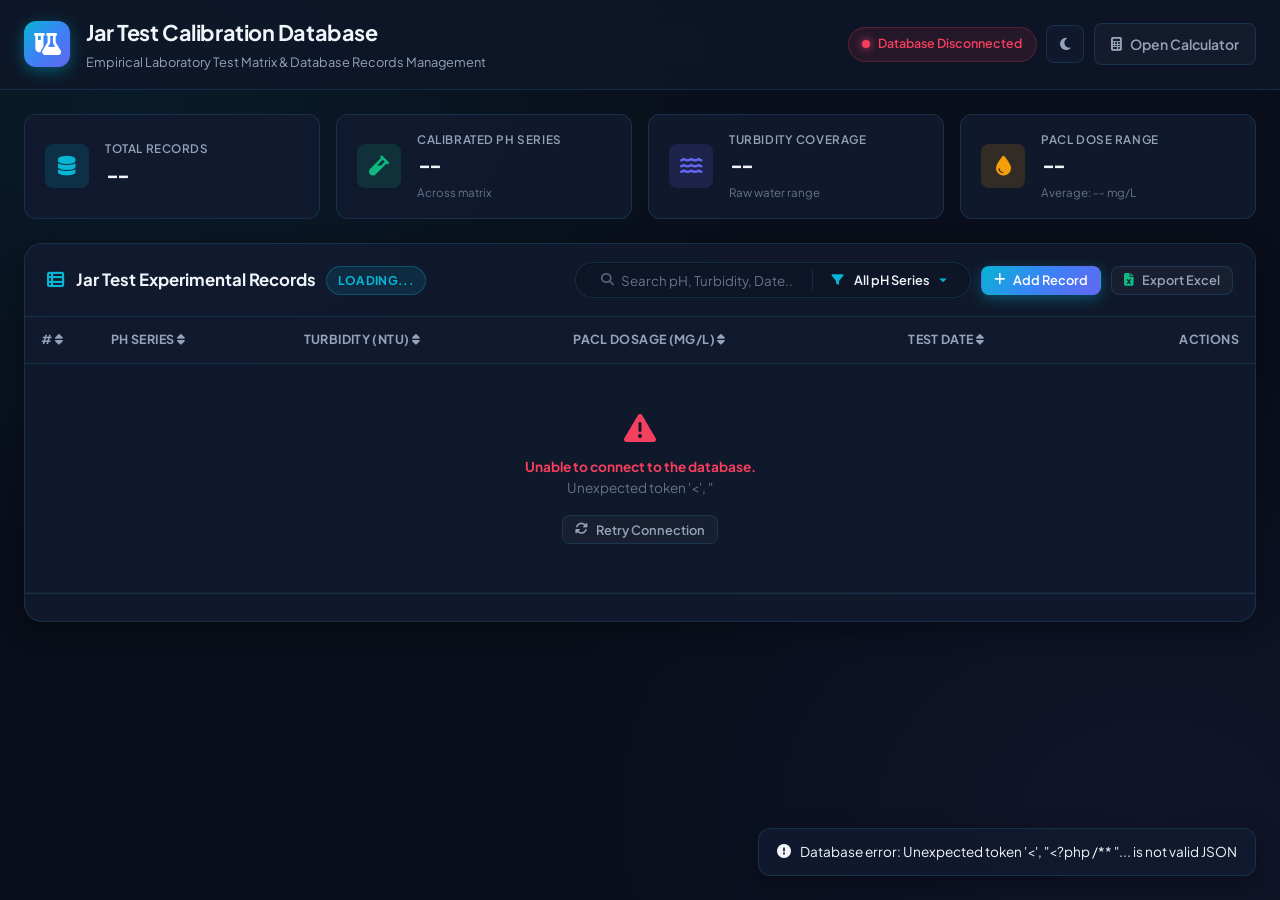
<file: records.html>
<!DOCTYPE html>
<html lang="en">

<head>
  <meta charset="UTF-8">
  <meta name="viewport" content="width=device-width, initial-scale=1.0">
  <title>Jar Test Records & Calibration Matrix | PACL Coagulant Database</title>
  <meta name="description"
    content="Manage, calibrate, add, update, and inspect Jar Test reference calibration records in the PACL coagulant database.">
  <link rel="preconnect" href="https://fonts.googleapis.com">
  <link rel="preconnect" href="https://fonts.gstatic.com" crossorigin>
  <link
    href="https://fonts.googleapis.com/css2?family=Plus+Jakarta+Sans:wght@300;400;500;600;700;800&family=JetBrains+Mono:wght@400;500;600&display=swap"
    rel="stylesheet">
  <link rel="stylesheet" href="https://cdnjs.cloudflare.com/ajax/libs/font-awesome/6.4.0/css/all.min.css">
  <link rel="stylesheet" href="style.css">
</head>

<body class="dark-theme">
  <div class="app-wrapper">
    <!-- Header -->
    <header class="app-header">
      <div class="header-container">
        <div class="brand">
          <div class="brand-icon">
            <i class="fa-solid fa-flask-vial"></i>
          </div>
          <div class="brand-text">
            <h1>Jar Test Calibration Database</h1>
            <p class="subtitle">Empirical Laboratory Test Matrix & Database Records Management</p>
          </div>
        </div>

        <div class="header-actions">
          <div id="dbStatusPill" class="db-status-pill" title="Database Connection Status">
            <span class="status-dot online"></span>
            <span id="dbStatusText">Connected to Database</span>
          </div>

          <button id="themeToggleBtn" class="btn btn-icon" title="Toggle Theme" aria-label="Toggle Theme">
            <i class="fa-solid fa-moon"></i>
          </button>

          <a href="index.html" class="btn btn-outline" title="Back to PACL Calculator">
            <i class="fa-solid fa-calculator"></i> <span>Open Calculator</span>
          </a>
        </div>
      </div>
    </header>

    <!-- Main Content Container -->
    <main class="main-container">

      <!-- Summary Stats Cards -->
      <section class="stats-overview-grid" id="statsGrid">
        <div class="stat-card">
          <div class="stat-icon cyan">
            <i class="fa-solid fa-database"></i>
          </div>
          <div class="stat-details">
            <span class="stat-label">Total Records</span>
            <span class="stat-value" id="statTotalRecords">--</span>
            <!-- <span class="stat-sub">Live MariaDB points</span> -->
          </div>
        </div>

        <div class="stat-card">
          <div class="stat-icon emerald">
            <i class="fa-solid fa-vial"></i>
          </div>
          <div class="stat-details">
            <span class="stat-label">Calibrated pH Series</span>
            <span class="stat-value" id="statPhSeries">--</span>
            <span class="stat-sub" id="statPhRange">Across matrix</span>
          </div>
        </div>

        <div class="stat-card">
          <div class="stat-icon indigo">
            <i class="fa-solid fa-water"></i>
          </div>
          <div class="stat-details">
            <span class="stat-label">Turbidity Coverage</span>
            <span class="stat-value" id="statTurbRange">--</span>
            <span class="stat-sub">Raw water range</span>
          </div>
        </div>

        <div class="stat-card">
          <div class="stat-icon amber">
            <i class="fa-solid fa-droplet"></i>
          </div>
          <div class="stat-details">
            <span class="stat-label">PACL Dose Range</span>
            <span class="stat-value" id="statPaclRange">--</span>
            <span class="stat-sub" id="statAvgPacl">Average: -- mg/L</span>
          </div>
        </div>
      </section>

      <!-- Jar Test Historical Database & Manager Section -->
      <section class="card table-card">
        <div class="card-header">
          <div class="card-title">
            <i class="fa-solid fa-table-list"></i>
            <h2>Jar Test Experimental Records</h2>
            <span class="badge badge-primary" id="tableCountBadge">Loading...</span>
          </div>
          <div class="table-actions">
            <!-- Combined Search & pH Series Filter Bar -->
            <div class="combined-search-bar" id="combinedSearchBar">
              <div class="search-field">
                <i class="fa-solid fa-magnifying-glass search-icon"></i>
                <input type="text" id="tableSearch" placeholder="Search pH, Turbidity, Date..." autocomplete="off">
                <button type="button" id="clearSearchBtn" class="clear-search-btn hidden" title="Clear search">
                  <i class="fa-solid fa-xmark"></i>
                </button>
              </div>
              <div class="search-divider"></div>
              <div class="filter-field">
                <i class="fa-solid fa-filter filter-icon"></i>
                <select id="seriesFilter" class="filter-dropdown" title="Filter by pH Series">
                  <option value="all">All pH Series</option>
                </select>
              </div>
            </div>

            <!-- Action Buttons -->
            <button id="addNewRecordBtn" class="btn btn-sm btn-primary">
              <i class="fa-solid fa-plus"></i> Add Record
            </button>
            <button id="exportExcelBtn" class="btn btn-sm btn-outline"
              title="Export jar test database to Excel (.xlsx) grouped by pH values">
              <i class="fa-solid fa-file-excel text-emerald"></i> Export Excel
            </button>
            <!-- <button id="exportCsvBtn" class="btn btn-sm btn-outline" title="Export database to CSV">
              <i class="fa-solid fa-file-csv"></i> Export CSV
            </button> -->
          </div>
        </div>

        <div class="card-body p-0">
          <div class="table-responsive">
            <table class="data-table" id="jarTestTable">
              <thead>
                <tr>
                  <th data-sort="id" style="width: 70px;"># <i class="fa-solid fa-sort"></i></th>
                  <th data-sort="ph">pH Series <i class="fa-solid fa-sort"></i></th>
                  <th data-sort="turbidity">Turbidity (NTU) <i class="fa-solid fa-sort"></i></th>
                  <th data-sort="pacl">PACL Dosage (mg/L) <i class="fa-solid fa-sort"></i></th>
                  <th data-sort="created_at">Test Date <i class="fa-solid fa-sort"></i></th>
                  <th class="text-right">Actions</th>
                </tr>
              </thead>
              <tbody id="tableBody">
                <tr>
                  <td colspan="6" style="text-align: center; padding: 3rem 1.5rem; color: var(--text-muted);">
                    <span class="btn-spinner"></span> Loading test records from database...
                  </td>
                </tr>
              </tbody>
            </table>
          </div>
          <!-- Pagination Bar -->
          <div class="pagination-bar" id="paginationBar"></div>
        </div>
      </section>

    </main>
  </div>

  <!-- Modal: Add / Edit Jar Test Record -->
  <div class="modal-overlay hidden" id="recordModal">
    <div class="modal-dialog">
      <div class="modal-header">
        <div class="modal-title">
          <i class="fa-solid fa-vial-circle-check"></i>
          <h3 id="modalTitle">Add Jar Test Calibration Record</h3>
        </div>
        <button class="btn-close" id="closeModalBtn" aria-label="Close modal">&times;</button>
      </div>
      <form id="recordForm">
        <input type="hidden" id="recordId" value="">
        <div class="modal-body">
          <div class="form-group">
            <label for="modalPhInput" class="form-label">Water pH</label>
            <input type="number" id="modalPhInput" class="form-control" step="0.01" min="1" max="14" required
              placeholder="e.g. 6.60">
          </div>
          <div class="form-group">
            <label for="modalTurbidityInput" class="form-label">Turbidity (NTU)</label>
            <input type="number" id="modalTurbidityInput" class="form-control" step="0.01" min="0.01" required
              placeholder="e.g. 15.40">
          </div>
          <div class="form-group">
            <label for="modalPaclInput" class="form-label">PACL Dosage (mg/L or ppm)</label>
            <input type="number" id="modalPaclInput" class="form-control" step="0.01" min="0.01" required
              placeholder="e.g. 0.55">
          </div>
          <div id="modalDuplicateNotice" class="duplicate-warning hidden"
            style="background: rgba(245, 158, 11, 0.1); border: 1px solid rgba(245, 158, 11, 0.3); border-radius: var(--radius-sm); padding: 0.65rem 0.85rem; font-size: 0.82rem; color: var(--accent-amber); margin-bottom: 0.75rem; display: flex; align-items: flex-start; gap: 0.5rem;">
            <i class="fa-solid fa-triangle-exclamation" style="margin-top: 2px;"></i>
            <span id="modalDuplicateNoticeText">A record for this pH and Turbidity already exists in the
              database.</span>
          </div>
          <!-- <div class="form-group">
            <label for="modalDateInput" class="form-label">Test Date / Reference</label>
            <input type="text" id="modalDateInput" class="form-control"
              placeholder="e.g. 19-Oct, Lab Series, Run #2">
          </div>
          <div class="form-group">
            <label for="modalStatusInput" class="form-label">Record Status</label>
            <select id="modalStatusInput" class="form-control form-select">
              <option value="Verified" selected>Verified</option>
              <option value="Calibrated">Calibrated</option>
              <option value="Preliminary">Preliminary</option>
              <option value="Under Review">Under Review</option>
            </select>
          </div> -->
        </div>
        <div class="modal-footer">
          <button type="button" class="btn btn-outline" id="cancelModalBtn">Cancel</button>
          <button type="submit" class="btn btn-primary" id="saveRecordBtn">
            <i class="fa-solid fa-floppy-disk"></i> <span id="saveBtnText">Save Record</span>
          </button>
        </div>
      </form>
    </div>
  </div>

  <!-- Modal: Delete Confirmation -->
  <div class="modal-overlay hidden" id="deleteModal">
    <div class="modal-dialog" style="max-width: 400px;">
      <div class="modal-header">
        <div class="modal-title" style="color: var(--accent-rose);">
          <i class="fa-solid fa-triangle-exclamation"></i>
          <h3>Confirm Record Deletion</h3>
        </div>
        <button class="btn-close" id="closeDeleteModalBtn">&times;</button>
      </div>
      <div class="modal-body">
        <p style="color: var(--text-secondary); margin-bottom: 0.75rem;">Are you sure you want to permanently delete
          this jar test record from the database?</p>
        <div id="deleteRecordDetails"
          style="background: var(--bg-input); padding: 0.85rem 1rem; border-radius: var(--radius-sm); border: 1px solid var(--border-color); font-family: var(--font-mono); font-size: 0.85rem;">
          <!-- Populated dynamically -->
        </div>
      </div>
      <div class="modal-footer">
        <button type="button" class="btn btn-outline" id="cancelDeleteBtn">Cancel</button>
        <button type="button" class="btn btn-outline btn-danger-soft" id="confirmDeleteBtn"
          style="background: rgba(244, 63, 94, 0.15); border-color: rgba(244, 63, 94, 0.4); color: var(--accent-rose);">
          <i class="fa-solid fa-trash-can"></i> Delete Permanently
        </button>
      </div>
    </div>
  </div>

  <!-- Modal: Duplicate Record Confirmation -->
  <div class="modal-overlay hidden" id="duplicateModal" style="z-index: 1060;">
    <div class="modal-dialog" style="max-width: 440px;">
      <div class="modal-header">
        <div class="modal-title" style="color: var(--accent-amber);">
          <i class="fa-solid fa-triangle-exclamation"></i>
          <h3>Duplicate Record Detected</h3>
        </div>
        <button class="btn-close" id="closeDuplicateModalBtn" aria-label="Close modal">&times;</button>
      </div>
      <div class="modal-body">
        <p style="color: var(--text-secondary); margin-bottom: 0.85rem; font-size: 0.9rem; line-height: 1.45;">
          A record for this pH and Turbidity already exists in the database. Each pH value must have a single turbidity
          value.
        </p>

        <!-- Existing Record Summary Card -->
        <div
          style="background: var(--bg-input); padding: 0.85rem 1rem; border-radius: var(--radius-sm); border: 1px solid var(--border-color); margin-bottom: 1rem;">
          <div style="display: flex; justify-content: space-between; align-items: center; margin-bottom: 0.5rem;">
            <span style="font-weight: 600; font-size: 0.85rem; color: var(--text-primary);">
              <i class="fa-solid fa-database text-cyan"></i> Existing Record</span>
            </span>
            <span class="badge badge-primary" id="dupExistingStatus" style="font-size: 0.7rem;">Verified</span>
          </div>
          <div
            style="display: grid; grid-template-columns: 1fr 1fr; gap: 0.45rem; font-family: var(--font-mono); font-size: 0.82rem; color: var(--text-secondary);">
            <div>pH Series: <strong id="dupExistingPh" style="color: var(--text-primary);">--</strong></div>
            <div>Turbidity: <strong id="dupExistingTurb" style="color: var(--text-primary);">-- NTU</strong></div>
            <div style="grid-column: span 2; margin-top: 0.2rem;">
              Current PACL Dosage: <strong id="dupExistingPacl"
                style="color: var(--accent-amber); font-size: 0.95rem;">-- mg/L</strong>
            </div>
            <div style="grid-column: span 2; font-size: 0.75rem; color: var(--text-muted);">
              Test Date: <span id="dupExistingDate">--</span>
            </div>
          </div>
        </div>

        <!-- Editable Result Form Group -->
        <div class="form-group" style="margin-bottom: 0.85rem;">
          <label for="dupNewPaclInput" class="form-label"
            style="display: flex; justify-content: space-between; align-items: center; font-weight: 600;">
            <span><i class="fa-solid fa-pen-to-square text-cyan"></i> Edit Result (PACL Dosage mg/L)</span>
            <span style="font-size: 0.75rem; color: var(--text-muted); font-weight: normal;">Update dosage</span>
          </label>
          <input type="number" id="dupNewPaclInput" class="form-control" step="0.01" min="0.01" required
            placeholder="e.g. 0.55" style="border-color: var(--accent-cyan); font-weight: 600; font-size: 1.05rem;">
        </div>

        <p style="font-size: 0.8rem; color: var(--text-muted); margin: 0; line-height: 1.35;">
          Click <strong>Okay</strong> to update the existing record with this result, or <strong>Cancel</strong> to
          return.
        </p>
      </div>
      <div class="modal-footer">
        <button type="button" class="btn btn-outline" id="cancelDuplicateBtn">Cancel</button>
        <button type="button" class="btn btn-primary" id="confirmDuplicateBtn">
          <i class="fa-solid fa-check"></i> Okay
        </button>
      </div>
    </div>
  </div>

  <!-- Notification Toast Container -->
  <div id="toastContainer" class="toast-container"></div>

  <!-- Excel (.xlsx) Export Engine (Local with CDN fallback) -->
  <script src="xlsx.full.min.js"></script>
  <script>
    if (typeof XLSX === 'undefined') {
      document.write('<script src="https://cdnjs.cloudflare.com/ajax/libs/xlsx/0.18.5/xlsx.full.min.js"><\/script>');
    }
  </script>

  <!-- Scripts: Database-driven (No hardcoded data.js) -->
  <script src="records.js"></script>
</body>

</html>
</file>
<file: style.css>
/* ==========================================================================
   PACL Coagulant Calculator - Professional Engineering Styling
   ========================================================================== */

:root {
  /* Color Palette - Dark Theme (Default) */
  --bg-main: #090e1a;
  --bg-card: rgba(18, 26, 47, 0.85);
  --bg-card-hover: rgba(24, 34, 60, 0.95);
  --bg-glass: rgba(15, 23, 42, 0.75);
  --bg-input: #0d1527;
  --border-color: rgba(56, 189, 248, 0.15);
  --border-color-focus: rgba(56, 189, 248, 0.5);
  
  --text-primary: #f1f5f9;
  --text-secondary: #94a3b8;
  --text-muted: #64748b;
  
  --accent-cyan: #06b6d4;
  --accent-cyan-glow: rgba(6, 182, 212, 0.35);
  --accent-emerald: #10b981;
  --accent-indigo: #6366f1;
  --accent-amber: #f59e0b;
  --accent-rose: #f43f5e;
  
  --primary-gradient: linear-gradient(135deg, #06b6d4 0%, #3b82f6 50%, #6366f1 100%);
  --hero-glow-gradient: radial-gradient(circle at 50% 50%, rgba(6, 182, 212, 0.18) 0%, rgba(15, 23, 42, 0) 70%);
  --badge-bg: rgba(6, 182, 212, 0.12);
  --badge-border: rgba(6, 182, 212, 0.3);
  
  --font-sans: 'Plus Jakarta Sans', -apple-system, BlinkMacSystemFont, sans-serif;
  --font-mono: 'JetBrains Mono', monospace;
  
  --radius-sm: 8px;
  --radius-md: 12px;
  --radius-lg: 18px;
  --radius-full: 9999px;
  
  --shadow-sm: 0 2px 8px rgba(0, 0, 0, 0.25);
  --shadow-md: 0 8px 24px rgba(0, 0, 0, 0.35);
  --shadow-lg: 0 16px 40px rgba(0, 0, 0, 0.5);
  --shadow-glow: 0 0 25px rgba(6, 182, 212, 0.25);

  --transition-fast: 0.15s ease;
  --transition-normal: 0.25s ease;
}

/* Light Theme Variables */
body.light-theme {
  --bg-main: #f0f4f8;
  --bg-card: rgba(255, 255, 255, 0.92);
  --bg-card-hover: #ffffff;
  --bg-glass: rgba(255, 255, 255, 0.85);
  --bg-input: #f8fafc;
  --border-color: rgba(148, 163, 184, 0.25);
  --border-color-focus: rgba(6, 182, 212, 0.7);
  
  --text-primary: #0f172a;
  --text-secondary: #475569;
  --text-muted: #94a3b8;
  
  --accent-cyan: #0284c7;
  --accent-cyan-glow: rgba(2, 132, 199, 0.2);
  --accent-emerald: #059669;
  
  --hero-glow-gradient: radial-gradient(circle at 50% 50%, rgba(2, 132, 199, 0.1) 0%, rgba(255, 255, 255, 0) 70%);
  --shadow-sm: 0 2px 8px rgba(0, 0, 0, 0.06);
  --shadow-md: 0 8px 20px rgba(0, 0, 0, 0.08);
  --shadow-lg: 0 16px 36px rgba(0, 0, 0, 0.12);
  --shadow-glow: 0 0 20px rgba(2, 132, 199, 0.15);
}

/* Reset & Base */
* {
  box-sizing: border-box;
  margin: 0;
  padding: 0;
}

body {
  font-family: var(--font-sans);
  background-color: var(--bg-main);
  color: var(--text-primary);
  min-height: 100vh;
  line-height: 1.6;
  background-image: 
    radial-gradient(at 10% 10%, rgba(6, 182, 212, 0.08) 0px, transparent 40%),
    radial-gradient(at 90% 90%, rgba(99, 102, 241, 0.08) 0px, transparent 40%);
  background-attachment: fixed;
  transition: background-color var(--transition-normal), color var(--transition-normal);
}

.app-wrapper {
  display: flex;
  flex-direction: column;
  min-height: 100vh;
}

/* Header */
.app-header {
  background: var(--bg-glass);
  backdrop-filter: blur(12px);
  -webkit-backdrop-filter: blur(12px);
  border-bottom: 1px solid var(--border-color);
  position: sticky;
  top: 0;
  z-index: 100;
}

.header-container {
  max-width: 1380px;
  margin: 0 auto;
  padding: 1rem 1.5rem;
  display: flex;
  align-items: center;
  justify-content: space-between;
  gap: 1rem;
}

.brand {
  display: flex;
  align-items: center;
  gap: 1rem;
}

.brand-icon {
  width: 46px;
  height: 46px;
  border-radius: var(--radius-md);
  background: var(--primary-gradient);
  display: flex;
  align-items: center;
  justify-content: center;
  color: white;
  font-size: 1.35rem;
  box-shadow: 0 4px 15px rgba(6, 182, 212, 0.4);
}

.brand-text h1 {
  font-size: 1.35rem;
  font-weight: 700;
  letter-spacing: -0.02em;
  color: var(--text-primary);
  margin-bottom: 0.1rem;
}

.brand-text .subtitle {
  font-size: 0.8rem;
  color: var(--text-secondary);
  font-weight: 400;
}

.header-actions {
  display: flex;
  align-items: center;
  gap: 0.6rem;
}

/* Buttons */
.btn {
  display: inline-flex;
  align-items: center;
  justify-content: center;
  gap: 0.5rem;
  padding: 0.55rem 1rem;
  font-size: 0.875rem;
  font-weight: 600;
  border-radius: var(--radius-sm);
  border: 1px solid transparent;
  cursor: pointer;
  transition: all var(--transition-fast);
  font-family: var(--font-sans);
  text-decoration: none;
}

.btn-primary {
  background: var(--primary-gradient);
  color: #ffffff;
  box-shadow: 0 4px 14px rgba(6, 182, 212, 0.35);
}

.btn-primary:hover {
  transform: translateY(-1px);
  box-shadow: 0 6px 20px rgba(6, 182, 212, 0.5);
}

.btn-outline {
  background: rgba(255, 255, 255, 0.03);
  border-color: var(--border-color);
  color: var(--text-secondary);
}

.btn-outline:hover {
  background: rgba(255, 255, 255, 0.08);
  color: var(--text-primary);
  border-color: var(--border-color-focus);
}

.btn-danger-soft {
  color: var(--accent-rose);
  border-color: rgba(244, 63, 94, 0.25);
}

.btn-danger-soft:hover {
  background: rgba(244, 63, 94, 0.12);
  border-color: var(--accent-rose);
  color: #fff;
}

.btn-icon {
  width: 38px;
  height: 38px;
  padding: 0;
  border-radius: var(--radius-sm);
  background: var(--bg-card);
  border: 1px solid var(--border-color);
  color: var(--text-secondary);
}

.btn-icon:hover {
  color: var(--accent-cyan);
  border-color: var(--accent-cyan);
}

.btn-sm {
  padding: 0.35rem 0.75rem;
  font-size: 0.8rem;
}

/* Main Layout */
.main-container {
  max-width: 1380px;
  width: 100%;
  margin: 0 auto;
  padding: 1.5rem;
  flex: 1;
}

/* Status Banner */
.status-banner {
  display: flex;
  align-items: center;
  justify-content: space-between;
  flex-wrap: wrap;
  gap: 0.75rem;
  background: rgba(6, 182, 212, 0.06);
  border: 1px solid rgba(6, 182, 212, 0.2);
  padding: 0.6rem 1rem;
  border-radius: var(--radius-md);
  margin-bottom: 1.5rem;
  font-size: 0.85rem;
}

.banner-pill {
  display: flex;
  align-items: center;
  gap: 0.5rem;
  color: var(--accent-cyan);
  font-weight: 600;
}

.pulse-dot {
  width: 8px;
  height: 8px;
  border-radius: 50%;
  background: var(--accent-emerald);
  box-shadow: 0 0 8px var(--accent-emerald);
  animation: pulseAnim 2s infinite ease-in-out;
}

@keyframes pulseAnim {
  0%, 100% { transform: scale(1); opacity: 1; }
  50% { transform: scale(1.4); opacity: 0.6; }
}

.dataset-stats {
  color: var(--text-secondary);
  display: flex;
  align-items: center;
  gap: 0.4rem;
  font-family: var(--font-mono);
  font-size: 0.8rem;
}

/* Grid */
.calculator-grid {
  display: grid;
  grid-template-columns: 1fr 1.15fr;
  gap: 1.5rem;
  margin-bottom: 1.5rem;
}

@media (max-width: 992px) {
  .calculator-grid {
    grid-template-columns: 1fr;
  }
}

/* Card Design */
.card {
  background: var(--bg-card);
  backdrop-filter: blur(10px);
  -webkit-backdrop-filter: blur(10px);
  border: 1px solid var(--border-color);
  border-radius: var(--radius-lg);
  box-shadow: var(--shadow-md);
  overflow: hidden;
  transition: transform var(--transition-fast), border-color var(--transition-fast);
}

.card:hover {
  border-color: rgba(56, 189, 248, 0.25);
}

.card-header {
  padding: 1.1rem 1.4rem;
  border-bottom: 1px solid var(--border-color);
  display: flex;
  align-items: center;
  justify-content: space-between;
  gap: 1rem;
}

.card-title {
  display: flex;
  align-items: center;
  gap: 0.65rem;
}

.card-title i {
  color: var(--accent-cyan);
  font-size: 1.1rem;
}

.card-title h2 {
  font-size: 1.05rem;
  font-weight: 700;
  color: var(--text-primary);
}

.card-body {
  padding: 1.4rem;
}

.badge {
  padding: 0.25rem 0.65rem;
  border-radius: var(--radius-full);
  font-size: 0.75rem;
  font-weight: 700;
  letter-spacing: 0.03em;
  text-transform: uppercase;
}

.badge-primary {
  background: var(--badge-bg);
  border: 1px solid var(--badge-border);
  color: var(--accent-cyan);
}

/* Form Controls */
.form-group {
  margin-bottom: 1.35rem;
}

.label-row {
  display: flex;
  justify-content: space-between;
  align-items: center;
  margin-bottom: 0.5rem;
}

.form-label {
  font-size: 0.9rem;
  font-weight: 600;
  color: var(--text-primary);
  display: flex;
  align-items: center;
  gap: 0.4rem;
}

.label-hint {
  font-size: 0.75rem;
  color: var(--text-muted);
}

.turbidity-display-badge {
  background: rgba(16, 185, 129, 0.15);
  border: 1px solid rgba(16, 185, 129, 0.3);
  color: var(--accent-emerald);
  font-family: var(--font-mono);
  padding: 0.2rem 0.6rem;
  border-radius: var(--radius-full);
  font-size: 0.8rem;
  font-weight: 600;
}

/* Chips for pH selection */
.ph-chip-group {
  display: flex;
  flex-wrap: wrap;
  gap: 0.45rem;
  margin-bottom: 0.75rem;
}

.ph-chip {
  background: var(--bg-input);
  border: 1px solid var(--border-color);
  color: var(--text-secondary);
  padding: 0.35rem 0.75rem;
  border-radius: var(--radius-sm);
  font-size: 0.825rem;
  font-weight: 600;
  cursor: pointer;
  transition: all var(--transition-fast);
  display: inline-flex;
  align-items: center;
  gap: 0.35rem;
}

.ph-chip:hover {
  background: rgba(6, 182, 212, 0.12);
  border-color: var(--accent-cyan);
  color: var(--text-primary);
}

.ph-chip.active {
  background: var(--primary-gradient);
  border-color: transparent;
  color: #fff;
  box-shadow: 0 2px 10px rgba(6, 182, 212, 0.4);
}

.ph-chip .chip-count {
  font-size: 0.7rem;
  opacity: 0.8;
  background: rgba(0, 0, 0, 0.2);
  padding: 0.1rem 0.35rem;
  border-radius: var(--radius-full);
}

/* Inputs */
.form-control {
  width: 100%;
  background: var(--bg-input);
  border: 1px solid var(--border-color);
  color: var(--text-primary);
  font-family: var(--font-sans);
  font-size: 0.95rem;
  padding: 0.65rem 0.9rem;
  border-radius: var(--radius-sm);
  outline: none;
  transition: border-color var(--transition-fast), box-shadow var(--transition-fast);
}

.form-control:focus {
  border-color: var(--accent-cyan);
  box-shadow: 0 0 0 3px rgba(6, 182, 212, 0.15);
}

.form-control-lg {
  font-size: 1.25rem;
  font-family: var(--font-mono);
  font-weight: 600;
  padding: 0.65rem 1rem 0.65rem 2.6rem;
}

.form-select {
  appearance: none;
  background-image: url("data:image/svg+xml,%3Csvg xmlns='http://www.w3.org/2000/svg' fill='%2394a3b8' viewBox='0 0 24 24'%3E%3Cpath d='M7 10l5 5 5-5z'/%3E%3C/svg%3E");
  background-repeat: no-repeat;
  background-position: right 0.75rem center;
  background-size: 1.4rem;
  padding-right: 2.2rem;
  cursor: pointer;
}

.input-with-select {
  display: flex;
  gap: 0.5rem;
}

.select-wrapper {
  flex: 1;
}

.custom-ph-input-wrap {
  width: 140px;
}

.hidden {
  display: none !important;
}

.helper-text {
  display: block;
  font-size: 0.75rem;
  color: var(--text-muted);
  margin-top: 0.4rem;
}

/* Number input group with icons */
.number-input-group {
  position: relative;
  display: flex;
  align-items: center;
}

.input-icon-wrapper {
  position: relative;
  width: 100%;
}

.input-icon-wrapper i {
  position: absolute;
  left: 1rem;
  top: 50%;
  transform: translateY(-50%);
  color: var(--text-muted);
  font-size: 1rem;
}

.input-unit {
  position: absolute;
  right: 1rem;
  color: var(--text-secondary);
  font-weight: 600;
  font-size: 0.9rem;
  pointer-events: none;
}

/* Presets */
.preset-pills {
  display: flex;
  align-items: center;
  gap: 0.4rem;
  margin-top: 0.65rem;
  flex-wrap: wrap;
}

.preset-label {
  font-size: 0.75rem;
  color: var(--text-muted);
}

.preset-btn {
  background: rgba(255, 255, 255, 0.04);
  border: 1px solid var(--border-color);
  color: var(--text-secondary);
  border-radius: var(--radius-sm);
  padding: 0.2rem 0.55rem;
  font-size: 0.75rem;
  cursor: pointer;
  transition: all var(--transition-fast);
}

.preset-btn:hover {
  background: rgba(6, 182, 212, 0.15);
  border-color: var(--accent-cyan);
  color: var(--text-primary);
}

/* Range Slider */
.slider-wrapper {
  margin-top: 0.9rem;
}

.slider-labels {
  display: flex;
  justify-content: space-between;
  font-size: 0.7rem;
  color: var(--text-muted);
  margin-bottom: 0.35rem;
  font-family: var(--font-mono);
}

.form-range {
  -webkit-appearance: none;
  appearance: none;
  width: 100%;
  height: 6px;
  background: rgba(255, 255, 255, 0.1);
  border-radius: 3px;
  outline: none;
}

.form-range::-webkit-slider-thumb {
  -webkit-appearance: none;
  appearance: none;
  width: 18px;
  height: 18px;
  border-radius: 50%;
  background: var(--accent-cyan);
  cursor: pointer;
  box-shadow: 0 0 10px var(--accent-cyan);
  transition: transform 0.1s ease;
}

.form-range::-webkit-slider-thumb:hover {
  transform: scale(1.2);
}

/* Accordion Plant Calc */
.accordion-item {
  border: 1px solid var(--border-color);
  border-radius: var(--radius-md);
  background: rgba(255, 255, 255, 0.02);
  overflow: hidden;
  margin-top: 1rem;
}

.accordion-header {
  width: 100%;
  background: transparent;
  border: none;
  padding: 0.8rem 1rem;
  display: flex;
  align-items: center;
  justify-content: space-between;
  color: var(--text-primary);
  font-size: 0.85rem;
  font-weight: 600;
  cursor: pointer;
  text-align: left;
}

.accordion-arrow {
  color: var(--text-muted);
  transition: transform var(--transition-fast);
}

.accordion-item.open .accordion-arrow {
  transform: rotate(180deg);
}

.accordion-body {
  padding: 1rem;
  border-top: 1px solid var(--border-color);
}

.plant-grid {
  display: grid;
  grid-template-columns: 1fr 1fr;
  gap: 0.75rem;
}

.form-label-sm {
  font-size: 0.75rem;
  color: var(--text-secondary);
  display: block;
  margin-bottom: 0.25rem;
}

.form-control-sm {
  padding: 0.4rem 0.6rem;
  font-size: 0.85rem;
}

.plant-result-pills {
  display: flex;
  gap: 0.6rem;
  margin-top: 0.8rem;
  flex-wrap: wrap;
}

.plant-pill {
  flex: 1;
  background: rgba(245, 158, 11, 0.08);
  border: 1px solid rgba(245, 158, 11, 0.25);
  border-radius: var(--radius-sm);
  padding: 0.5rem 0.75rem;
  display: flex;
  flex-direction: column;
}

.plant-pill-lbl {
  font-size: 0.7rem;
  color: var(--text-secondary);
}

.plant-pill-val {
  font-size: 0.95rem;
  color: var(--accent-amber);
  font-family: var(--font-mono);
}

/* ==========================================================================
   Result / Dosage Display Card
   ========================================================================== */

.result-card {
  position: relative;
  background: var(--bg-card);
  border: 1px solid rgba(6, 182, 212, 0.3);
  box-shadow: var(--shadow-glow);
}

.calculation-method-badge {
  background: rgba(16, 185, 129, 0.12);
  border: 1px solid rgba(16, 185, 129, 0.35);
  color: var(--accent-emerald);
  padding: 0.25rem 0.65rem;
  border-radius: var(--radius-full);
  font-size: 0.75rem;
  font-weight: 600;
  display: flex;
  align-items: center;
  gap: 0.35rem;
}

.result-body {
  display: flex;
  flex-direction: column;
  gap: 1.25rem;
}

/* Hero Dosage Box */
.dosage-hero {
  position: relative;
  background: rgba(6, 182, 212, 0.05);
  border: 1px solid rgba(6, 182, 212, 0.25);
  border-radius: var(--radius-lg);
  padding: 1.75rem 1.5rem 1.25rem;
  text-align: center;
  overflow: hidden;
}

.dosage-glow-bg {
  position: absolute;
  top: 0;
  left: 0;
  right: 0;
  bottom: 0;
  background: var(--hero-glow-gradient);
  pointer-events: none;
}

.dosage-header-sub {
  font-size: 0.75rem;
  font-weight: 700;
  letter-spacing: 0.12em;
  color: var(--accent-cyan);
  margin-bottom: 0.25rem;
}

.dosage-value-container {
  display: flex;
  align-items: baseline;
  justify-content: center;
  gap: 0.6rem;
  margin-bottom: 1.2rem;
}

.dosage-number {
  font-family: var(--font-mono);
  font-size: 4rem;
  font-weight: 800;
  color: #ffffff;
  line-height: 1;
  text-shadow: 0 0 30px rgba(6, 182, 212, 0.6);
  letter-spacing: -0.03em;
}

body.light-theme .dosage-number {
  color: #0f172a;
}

.dosage-unit-block {
  display: flex;
  flex-direction: column;
  align-items: flex-start;
  text-align: left;
}

.dosage-unit {
  font-size: 1.4rem;
  font-weight: 800;
  color: var(--accent-cyan);
  line-height: 1;
}

.dosage-unit-alt {
  font-size: 0.75rem;
  color: var(--text-muted);
  font-weight: 500;
}

.dosage-meta-row {
  display: flex;
  align-items: center;
  justify-content: space-around;
  border-top: 1px solid rgba(255, 255, 255, 0.08);
  padding-top: 0.9rem;
  flex-wrap: wrap;
  gap: 0.75rem;
}

.meta-item {
  display: flex;
  flex-direction: column;
  gap: 0.15rem;
}

.meta-lbl {
  font-size: 0.7rem;
  color: var(--text-muted);
  text-transform: uppercase;
  letter-spacing: 0.04em;
}

.meta-val {
  font-size: 0.85rem;
  font-weight: 600;
  color: var(--text-primary);
  font-family: var(--font-mono);
}

.meta-divider {
  width: 1px;
  height: 28px;
  background: var(--border-color);
}

@media (max-width: 576px) {
  .meta-divider {
    display: none;
  }
}

/* Interpolation Box */
.interpolation-details-box {
  background: rgba(255, 255, 255, 0.02);
  border: 1px solid var(--border-color);
  border-radius: var(--radius-md);
  padding: 1rem;
}

.box-title {
  font-size: 0.8rem;
  font-weight: 700;
  color: var(--text-secondary);
  display: flex;
  align-items: center;
  gap: 0.4rem;
  margin-bottom: 0.75rem;
}

.bracket-grid {
  display: grid;
  grid-template-columns: 1fr auto 1fr;
  align-items: center;
  gap: 0.6rem;
  margin-bottom: 0.75rem;
}

.benchmark-card {
  background: var(--bg-input);
  border: 1px solid var(--border-color);
  border-radius: var(--radius-sm);
  padding: 0.6rem 0.8rem;
  font-size: 0.8rem;
}

.bm-tag {
  font-size: 0.65rem;
  color: var(--text-muted);
  margin-bottom: 0.2rem;
  text-transform: uppercase;
}

.bm-data {
  display: flex;
  align-items: center;
  gap: 0.4rem;
  font-family: var(--font-mono);
  font-weight: 600;
}

.bm-turb {
  color: var(--accent-emerald);
}

.bm-pacl {
  color: var(--accent-cyan);
}

.bracket-indicator {
  display: flex;
  flex-direction: column;
  align-items: center;
  gap: 0.2rem;
  font-size: 0.7rem;
  color: var(--text-muted);
}

.explanation-note {
  font-size: 0.8rem;
  color: var(--text-secondary);
  line-height: 1.4;
  margin: 0;
}

/* Guidance card */
.guidance-card {
  background: rgba(99, 102, 241, 0.08);
  border: 1px solid rgba(99, 102, 241, 0.25);
  border-radius: var(--radius-md);
  padding: 0.9rem 1rem;
  display: flex;
  gap: 0.8rem;
  align-items: flex-start;
}

.guidance-icon {
  font-size: 1.2rem;
  color: var(--accent-indigo);
  margin-top: 0.1rem;
}

.guidance-content h4 {
  font-size: 0.85rem;
  font-weight: 700;
  color: var(--text-primary);
  margin-bottom: 0.2rem;
}

.guidance-content p {
  font-size: 0.8rem;
  color: var(--text-secondary);
  margin: 0;
  line-height: 1.4;
}

/* ==========================================================================
   Chart Section
   ========================================================================== */

.chart-card {
  margin-bottom: 1.5rem;
}

.chart-controls {
  display: flex;
  align-items: center;
  gap: 0.6rem;
}

.chart-badge {
  background: rgba(6, 182, 212, 0.12);
  border: 1px solid rgba(6, 182, 212, 0.3);
  color: var(--accent-cyan);
  padding: 0.25rem 0.6rem;
  border-radius: var(--radius-full);
  font-size: 0.75rem;
  font-weight: 600;
}

.chart-body {
  padding: 1.2rem;
}

.chart-container {
  position: relative;
  height: 340px;
  width: 100%;
}

.chart-legend-custom {
  display: flex;
  justify-content: center;
  gap: 1.5rem;
  margin-top: 1rem;
  flex-wrap: wrap;
  font-size: 0.8rem;
  color: var(--text-secondary);
}

.legend-item {
  display: flex;
  align-items: center;
  gap: 0.4rem;
}

.dot {
  width: 10px;
  height: 10px;
  border-radius: 50%;
  display: inline-block;
}

.line {
  width: 20px;
  height: 3px;
  border-radius: 2px;
  display: inline-block;
}

.empirical-dot {
  background: #06b6d4;
  box-shadow: 0 0 6px #06b6d4;
}

.curve-line {
  background: #3b82f6;
}

.active-point-dot {
  background: #f43f5e;
  box-shadow: 0 0 10px #f43f5e;
  animation: pulseAnim 1.5s infinite ease-in-out;
}

/* ==========================================================================
   Table Section
   ========================================================================== */

.table-card {
  margin-bottom: 2rem;
}

.table-actions {
  display: flex;
  align-items: center;
  gap: 0.6rem;
  flex-wrap: wrap;
}

/* Combined Search & Filter Bar Component */
.combined-search-bar {
  display: flex;
  align-items: center;
  background: var(--bg-input);
  border: 1px solid var(--border-color);
  border-radius: var(--radius-full);
  padding: 0.15rem 0.4rem 0.15rem 0.85rem;
  transition: all var(--transition-fast);
  box-shadow: inset 0 1px 2px rgba(0, 0, 0, 0.2);
  min-width: 320px;
  max-width: 480px;
}

.combined-search-bar:focus-within {
  border-color: var(--accent-cyan);
  box-shadow: 0 0 0 3px rgba(6, 182, 212, 0.18), 0 4px 14px rgba(0, 0, 0, 0.2);
  background: rgba(13, 21, 39, 0.98);
}

body.light-theme .combined-search-bar {
  box-shadow: inset 0 1px 2px rgba(0, 0, 0, 0.04);
}

body.light-theme .combined-search-bar:focus-within {
  background: #ffffff;
  box-shadow: 0 0 0 3px rgba(6, 182, 212, 0.2), 0 4px 12px rgba(0, 0, 0, 0.06);
}

.combined-search-bar .search-field {
  display: flex;
  align-items: center;
  gap: 0.55rem;
  flex: 1;
  min-width: 140px;
}

.combined-search-bar .search-icon {
  color: var(--accent-cyan);
  font-size: 0.85rem;
  opacity: 0.85;
}

.combined-search-bar input[type="text"] {
  border: none;
  outline: none;
  background: transparent;
  color: var(--text-primary);
  font-family: var(--font-sans);
  font-size: 0.835rem;
  width: 100%;
  padding: 0.4rem 0;
}

.combined-search-bar input[type="text"]::placeholder {
  color: var(--text-muted);
}

.clear-search-btn {
  background: transparent;
  border: none;
  color: var(--text-muted);
  cursor: pointer;
  padding: 0.2rem 0.45rem;
  font-size: 0.75rem;
  border-radius: var(--radius-full);
  display: flex;
  align-items: center;
  justify-content: center;
  transition: all var(--transition-fast);
}

.clear-search-btn:hover {
  color: var(--accent-rose);
  background: rgba(244, 63, 94, 0.15);
}

.search-divider {
  width: 1px;
  height: 20px;
  background: var(--border-color);
  margin: 0 0.45rem;
  flex-shrink: 0;
}

.combined-search-bar .filter-field {
  display: flex;
  align-items: center;
  gap: 0.35rem;
  flex-shrink: 0;
  position: relative;
}

.combined-search-bar .filter-icon {
  color: var(--text-muted);
  font-size: 0.75rem;
  pointer-events: none;
}

.combined-search-bar .filter-dropdown {
  border: none;
  outline: none;
  background: transparent;
  color: var(--text-primary);
  font-family: var(--font-sans);
  font-size: 0.8rem;
  font-weight: 600;
  cursor: pointer;
  padding: 0.4rem 1.4rem 0.4rem 0.2rem;
  appearance: none;
  background-image: url("data:image/svg+xml,%3Csvg xmlns='http://www.w3.org/2000/svg' fill='%2306b6d4' viewBox='0 0 24 24'%3E%3Cpath d='M7 10l5 5 5-5z'/%3E%3C/svg%3E");
  background-repeat: no-repeat;
  background-position: right 0 center;
  background-size: 1.15rem;
}

.combined-search-bar .filter-dropdown:focus {
  color: var(--accent-cyan);
}

.combined-search-bar .filter-dropdown option {
  background: var(--bg-main);
  color: var(--text-primary);
  font-weight: 500;
}

.p-0 {
  padding: 0 !important;
}

.table-responsive {
  overflow-x: auto;
  max-height: 400px;
  overflow-y: auto;
}

.data-table {
  width: 100%;
  border-collapse: collapse;
  font-size: 0.85rem;
  text-align: left;
}

.data-table thead {
  position: sticky;
  top: 0;
  background: var(--bg-card);
  z-index: 10;
  border-bottom: 1px solid var(--border-color);
}

.data-table th {
  padding: 0.8rem 1rem;
  font-weight: 700;
  color: var(--text-secondary);
  cursor: pointer;
  user-select: none;
  font-size: 0.78rem;
  text-transform: uppercase;
  letter-spacing: 0.03em;
}

.data-table th:hover {
  color: var(--accent-cyan);
}

.data-table td {
  padding: 0.75rem 1rem;
  border-bottom: 1px solid rgba(255, 255, 255, 0.04);
  color: var(--text-primary);
}

body.light-theme .data-table td {
  border-bottom: 1px solid rgba(0, 0, 0, 0.05);
}

.data-table tbody tr {
  transition: background var(--transition-fast);
}

.data-table tbody tr:hover {
  background: rgba(6, 182, 212, 0.06);
}

.data-table tbody tr.row-active {
  background: rgba(6, 182, 212, 0.16);
  font-weight: 600;
  border-left: 3px solid var(--accent-cyan);
}

.text-right {
  text-align: right;
}

.table-status-badge {
  display: inline-block;
  font-size: 0.7rem;
  padding: 0.15rem 0.5rem;
  border-radius: var(--radius-full);
  background: rgba(16, 185, 129, 0.15);
  color: var(--accent-emerald);
  font-weight: 600;
}

.btn-table-action {
  background: transparent;
  border: none;
  color: var(--text-muted);
  cursor: pointer;
  padding: 0.3rem 0.5rem;
  border-radius: var(--radius-sm);
  transition: color var(--transition-fast);
}

.btn-table-action:hover {
  color: var(--accent-rose);
  background: rgba(244, 63, 94, 0.1);
}

/* ==========================================================================
   Footer & Modal & Toast
   ========================================================================== */

.app-footer {
  border-top: 1px solid var(--border-color);
  padding: 1.5rem;
  text-align: center;
  font-size: 0.8rem;
  color: var(--text-muted);
  background: var(--bg-card);
}

.footer-sub {
  font-size: 0.75rem;
  margin-top: 0.25rem;
  color: var(--text-muted);
  opacity: 0.75;
}

/* Modal */
.modal-overlay {
  position: fixed;
  top: 0;
  left: 0;
  right: 0;
  bottom: 0;
  background: rgba(0, 0, 0, 0.7);
  backdrop-filter: blur(6px);
  display: flex;
  align-items: center;
  justify-content: center;
  z-index: 1000;
  padding: 1rem;
}

.modal-dialog {
  background: var(--bg-card);
  border: 1px solid var(--border-color);
  border-radius: var(--radius-lg);
  width: 100%;
  max-width: 440px;
  box-shadow: var(--shadow-lg);
  overflow: hidden;
  animation: modalFadeIn 0.2s ease-out;
}

@keyframes modalFadeIn {
  from { opacity: 0; transform: scale(0.95); }
  to { opacity: 1; transform: scale(1); }
}

.modal-header {
  padding: 1.2rem 1.4rem;
  border-bottom: 1px solid var(--border-color);
  display: flex;
  align-items: center;
  justify-content: space-between;
}

.modal-title {
  display: flex;
  align-items: center;
  gap: 0.6rem;
  color: var(--accent-cyan);
}

.modal-title h3 {
  font-size: 1.1rem;
  color: var(--text-primary);
}

.btn-close {
  background: transparent;
  border: none;
  font-size: 1.5rem;
  color: var(--text-muted);
  cursor: pointer;
  line-height: 1;
}

.btn-close:hover {
  color: var(--text-primary);
}

.modal-body {
  padding: 1.4rem;
}

.modal-footer {
  padding: 1rem 1.4rem;
  border-top: 1px solid var(--border-color);
  display: flex;
  justify-content: flex-end;
  gap: 0.6rem;
}

/* Toast */
.toast-container {
  position: fixed;
  bottom: 1.5rem;
  right: 1.5rem;
  display: flex;
  flex-direction: column;
  gap: 0.5rem;
  z-index: 1100;
}

.toast {
  background: var(--bg-card);
  border: 1px solid var(--border-color);
  color: var(--text-primary);
  padding: 0.75rem 1.1rem;
  border-radius: var(--radius-md);
  box-shadow: var(--shadow-md);
  font-size: 0.85rem;
  display: flex;
  align-items: center;
  gap: 0.6rem;
  animation: toastSlideIn 0.3s ease-out;
}

@keyframes toastSlideIn {
  from { opacity: 0; transform: translateX(50px); }
  to { opacity: 1; transform: translateX(0); }
}

/* Helpers */
.text-cyan { color: var(--accent-cyan); }
.text-emerald { color: var(--accent-emerald); }
/* Live Database Status Indicator */
.db-status-pill {
  display: inline-flex;
  align-items: center;
  gap: 0.5rem;
  padding: 0.4rem 0.85rem;
  background: rgba(16, 185, 129, 0.1);
  border: 1px solid rgba(16, 185, 129, 0.25);
  border-radius: var(--radius-full);
  font-size: 0.78rem;
  font-weight: 600;
  color: var(--accent-emerald);
  transition: all var(--transition-fast);
}

.db-status-pill.disconnected {
  background: rgba(244, 63, 94, 0.1);
  border-color: rgba(244, 63, 94, 0.25);
  color: var(--accent-rose);
}

.status-dot {
  width: 8px;
  height: 8px;
  border-radius: 50%;
  display: inline-block;
}

.status-dot.online {
  background: var(--accent-emerald);
  box-shadow: 0 0 8px var(--accent-emerald);
  animation: pulseGreen 2s infinite;
}

.status-dot.offline {
  background: var(--accent-rose);
  box-shadow: 0 0 8px var(--accent-rose);
}

@keyframes pulseGreen {
  0% { transform: scale(0.95); box-shadow: 0 0 0 0 rgba(16, 185, 129, 0.7); }
  70% { transform: scale(1); box-shadow: 0 0 0 6px rgba(16, 185, 129, 0); }
  100% { transform: scale(0.95); box-shadow: 0 0 0 0 rgba(16, 185, 129, 0); }
}

/* Stats Overview Cards */
.stats-overview-grid {
  display: grid;
  grid-template-columns: repeat(auto-fit, minmax(220px, 1fr));
  gap: 1rem;
  margin-bottom: 1.5rem;
}

.stat-card {
  background: var(--bg-card);
  border: 1px solid var(--border-color);
  border-radius: var(--radius-md);
  padding: 1rem 1.25rem;
  display: flex;
  align-items: center;
  gap: 1rem;
  transition: transform var(--transition-fast), border-color var(--transition-fast);
}

.stat-card:hover {
  transform: translateY(-2px);
  border-color: var(--border-color-focus);
}

.stat-icon {
  width: 44px;
  height: 44px;
  border-radius: var(--radius-sm);
  display: flex;
  align-items: center;
  justify-content: center;
  font-size: 1.25rem;
  flex-shrink: 0;
}

.stat-icon.cyan { background: rgba(6, 182, 212, 0.15); color: var(--accent-cyan); }
.stat-icon.emerald { background: rgba(16, 185, 129, 0.15); color: var(--accent-emerald); }
.stat-icon.indigo { background: rgba(99, 102, 241, 0.15); color: var(--accent-indigo); }
.stat-icon.amber { background: rgba(245, 158, 11, 0.15); color: var(--accent-amber); }

.stat-details {
  display: flex;
  flex-direction: column;
}

.stat-label {
  font-size: 0.73rem;
  color: var(--text-secondary);
  text-transform: uppercase;
  letter-spacing: 0.05em;
  font-weight: 600;
}

.stat-value {
  font-size: 1.35rem;
  font-weight: 700;
  color: var(--text-primary);
  font-family: var(--font-mono);
}

.stat-sub {
  font-size: 0.72rem;
  color: var(--text-muted);
}

/* Action buttons */
.btn-table-action.edit:hover {
  color: var(--accent-amber);
  background: rgba(245, 158, 11, 0.15);
}

.btn-table-action.delete:hover {
  color: var(--accent-rose);
  background: rgba(244, 63, 94, 0.15);
}

.filter-select {
  background: var(--bg-input);
  border: 1px solid var(--border-color);
  color: var(--text-primary);
  border-radius: var(--radius-sm);
  padding: 0.45rem 0.8rem;
  font-size: 0.85rem;
  font-family: var(--font-sans);
  outline: none;
  cursor: pointer;
}

.filter-select:focus {
  border-color: var(--accent-cyan);
}

.filter-select option {
  background: var(--bg-main);
  color: var(--text-primary);
}

.btn-spinner {
  display: inline-block;
  width: 14px;
  height: 14px;
  border: 2px solid rgba(255, 255, 255, 0.3);
  border-radius: 50%;
  border-top-color: #fff;
  animation: spin 0.8s linear infinite;
  margin-right: 0.4rem;
}

@keyframes spin {
  to { transform: rotate(360deg); }
}

/* Print Media */
@media print {
  body {
    background: #fff !important;
    color: #000 !important;
  }
  .app-header, .header-actions, .accordion-item, .table-actions, .btn, .ph-chip-group, .slider-wrapper {
    display: none !important;
  }
  .card {
    border: 1px solid #ccc !important;
    box-shadow: none !important;
    break-inside: avoid;
    margin-bottom: 1rem;
  }
  .calculator-grid {
    display: block;
  }
}

/* ==========================================================================
   Combined Search Bar
   ========================================================================== */

.combined-search-bar {
  display: flex;
  align-items: center;
  background: var(--bg-input);
  border: 1px solid var(--border-color);
  border-radius: var(--radius-full);
  overflow: hidden;
  transition: border-color var(--transition-fast), box-shadow var(--transition-fast);
  min-width: 280px;
}

.combined-search-bar:focus-within {
  border-color: var(--border-color-focus);
  box-shadow: 0 0 0 3px var(--accent-cyan-glow);
}

.combined-search-bar .search-field {
  display: flex;
  align-items: center;
  flex: 1;
  padding: 0 0.75rem;
  gap: 0.4rem;
}

.combined-search-bar .search-icon {
  color: var(--text-muted);
  font-size: 0.8rem;
  flex-shrink: 0;
}

.combined-search-bar input {
  background: transparent;
  border: none;
  outline: none;
  color: var(--text-primary);
  font-family: var(--font-sans);
  font-size: 0.85rem;
  width: 100%;
  padding: 0.55rem 0;
}

.combined-search-bar input::placeholder {
  color: var(--text-muted);
}

.clear-search-btn {
  background: transparent;
  border: none;
  cursor: pointer;
  color: var(--text-muted);
  padding: 0.25rem 0.35rem;
  border-radius: 50%;
  display: flex;
  align-items: center;
  justify-content: center;
  transition: color var(--transition-fast), background var(--transition-fast);
}

.clear-search-btn:hover {
  color: var(--accent-rose);
  background: rgba(244, 63, 94, 0.1);
}

.search-divider {
  width: 1px;
  height: 20px;
  background: var(--border-color);
  flex-shrink: 0;
}

.combined-search-bar .filter-field {
  display: flex;
  align-items: center;
  padding: 0 0.75rem;
  gap: 0.4rem;
}

.combined-search-bar .filter-icon {
  color: var(--accent-cyan);
  font-size: 0.75rem;
  flex-shrink: 0;
}

.filter-dropdown {
  background: transparent;
  border: none;
  outline: none;
  color: var(--text-secondary);
  font-family: var(--font-sans);
  font-size: 0.82rem;
  cursor: pointer;
  padding: 0.55rem 0;
  appearance: none;
  -webkit-appearance: none;
  max-width: 140px;
}

.filter-dropdown option {
  background: var(--bg-card);
  color: var(--text-primary);
}

/* ==========================================================================
   Pagination Bar
   ========================================================================== */

.pagination-bar {
  padding: 0.85rem 1.25rem;
  border-top: 1px solid var(--border-color);
}

.pagination-controls {
  display: flex;
  align-items: center;
  justify-content: space-between;
  flex-wrap: wrap;
  gap: 0.75rem;
}

.pagination-info {
  font-size: 0.82rem;
  color: var(--text-muted);
  font-family: var(--font-sans);
}

.pagination-info strong {
  color: var(--text-secondary);
  font-weight: 600;
}

.page-buttons {
  display: flex;
  align-items: center;
  gap: 0.25rem;
}

.page-btn {
  min-width: 34px;
  height: 34px;
  padding: 0 0.5rem;
  display: inline-flex;
  align-items: center;
  justify-content: center;
  background: transparent;
  border: 1px solid var(--border-color);
  border-radius: var(--radius-sm);
  color: var(--text-secondary);
  font-size: 0.82rem;
  font-family: var(--font-mono);
  cursor: pointer;
  transition: background var(--transition-fast), border-color var(--transition-fast), color var(--transition-fast);
  line-height: 1;
}

.page-btn:hover:not(.disabled):not(.active) {
  background: var(--bg-card-hover);
  border-color: var(--border-color-focus);
  color: var(--accent-cyan);
}

.page-btn.active {
  background: linear-gradient(135deg, #06b6d4, #3b82f6);
  border-color: transparent;
  color: #fff;
  font-weight: 700;
  box-shadow: 0 0 12px rgba(6, 182, 212, 0.3);
}

.page-btn.disabled {
  opacity: 0.3;
  cursor: not-allowed;
  pointer-events: none;
}

.page-ellipsis {
  min-width: 28px;
  height: 34px;
  display: inline-flex;
  align-items: center;
  justify-content: center;
  color: var(--text-muted);
  font-size: 0.85rem;
}

/* Light theme overrides */
body.light-theme .filter-dropdown,
body.light-theme .combined-search-bar input {
  color: var(--text-primary);
}

body.light-theme .filter-dropdown option {
  background: #fff;
}
</file>
